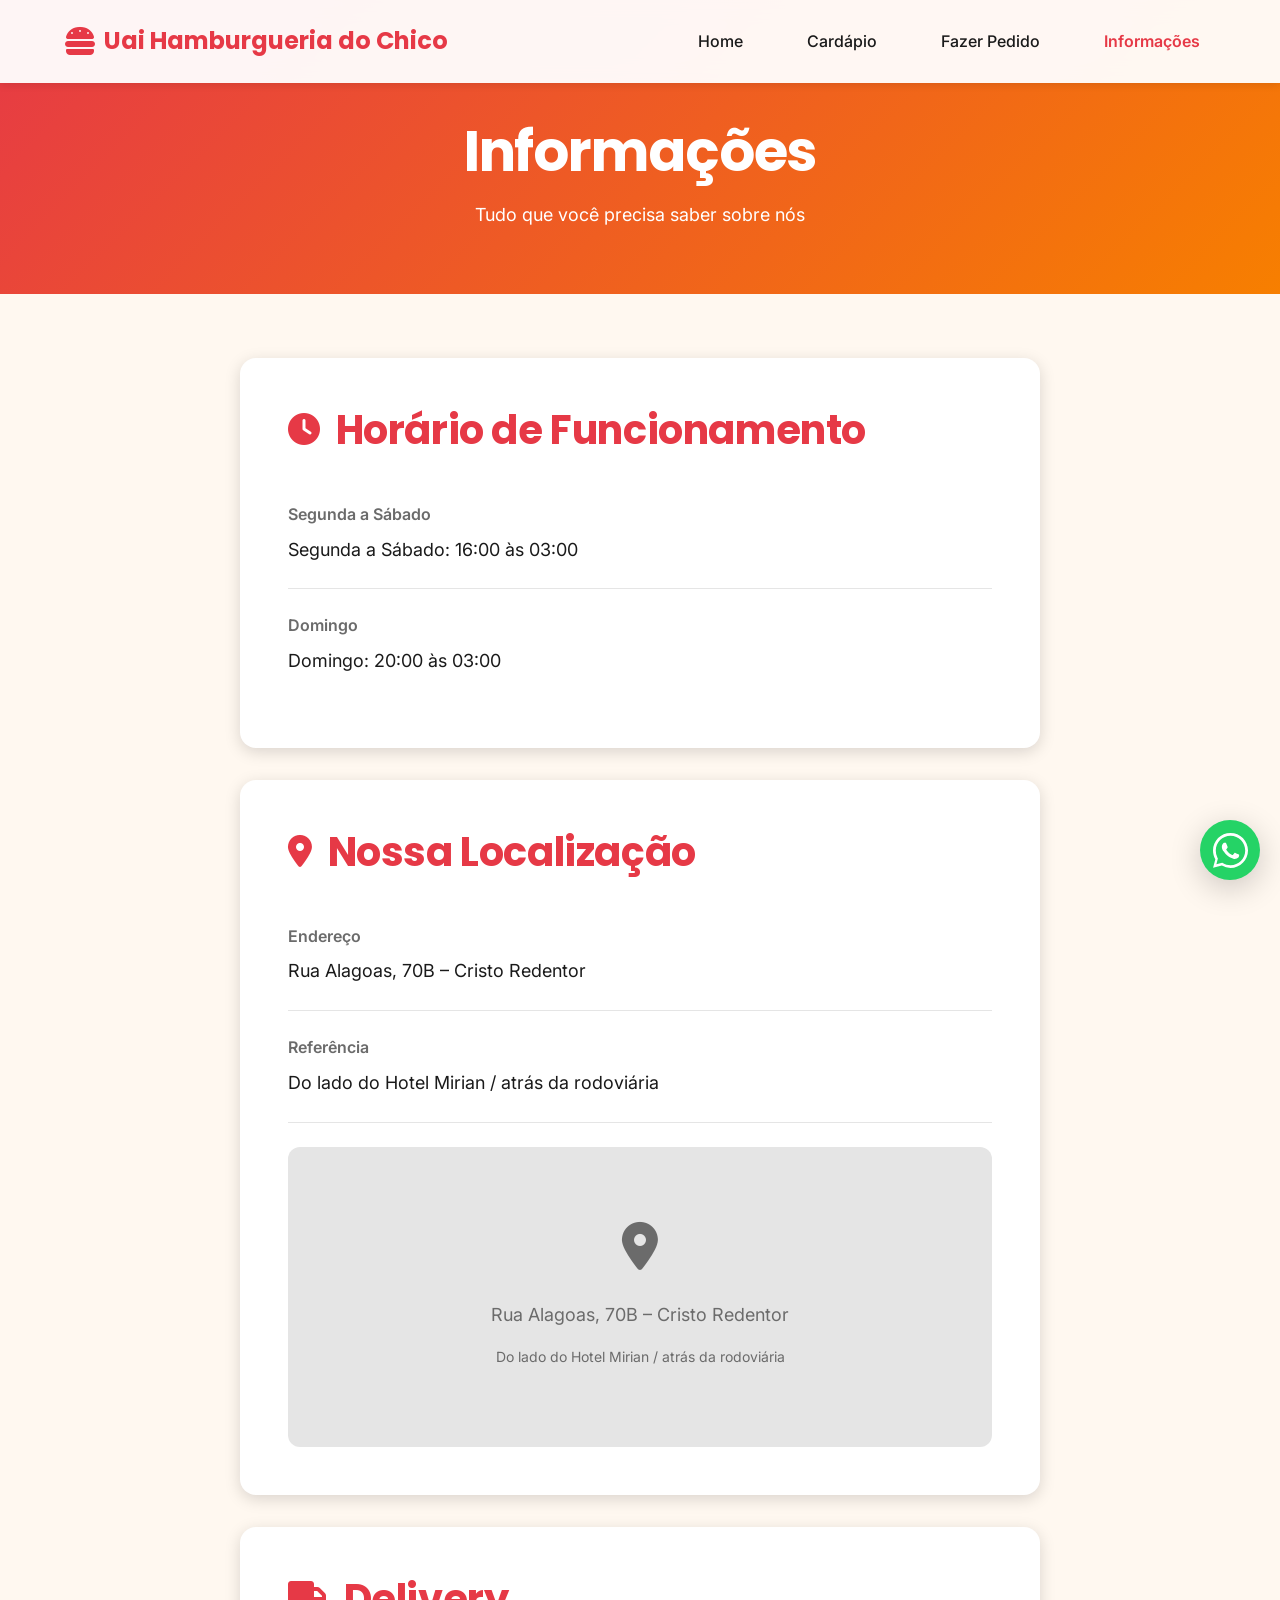
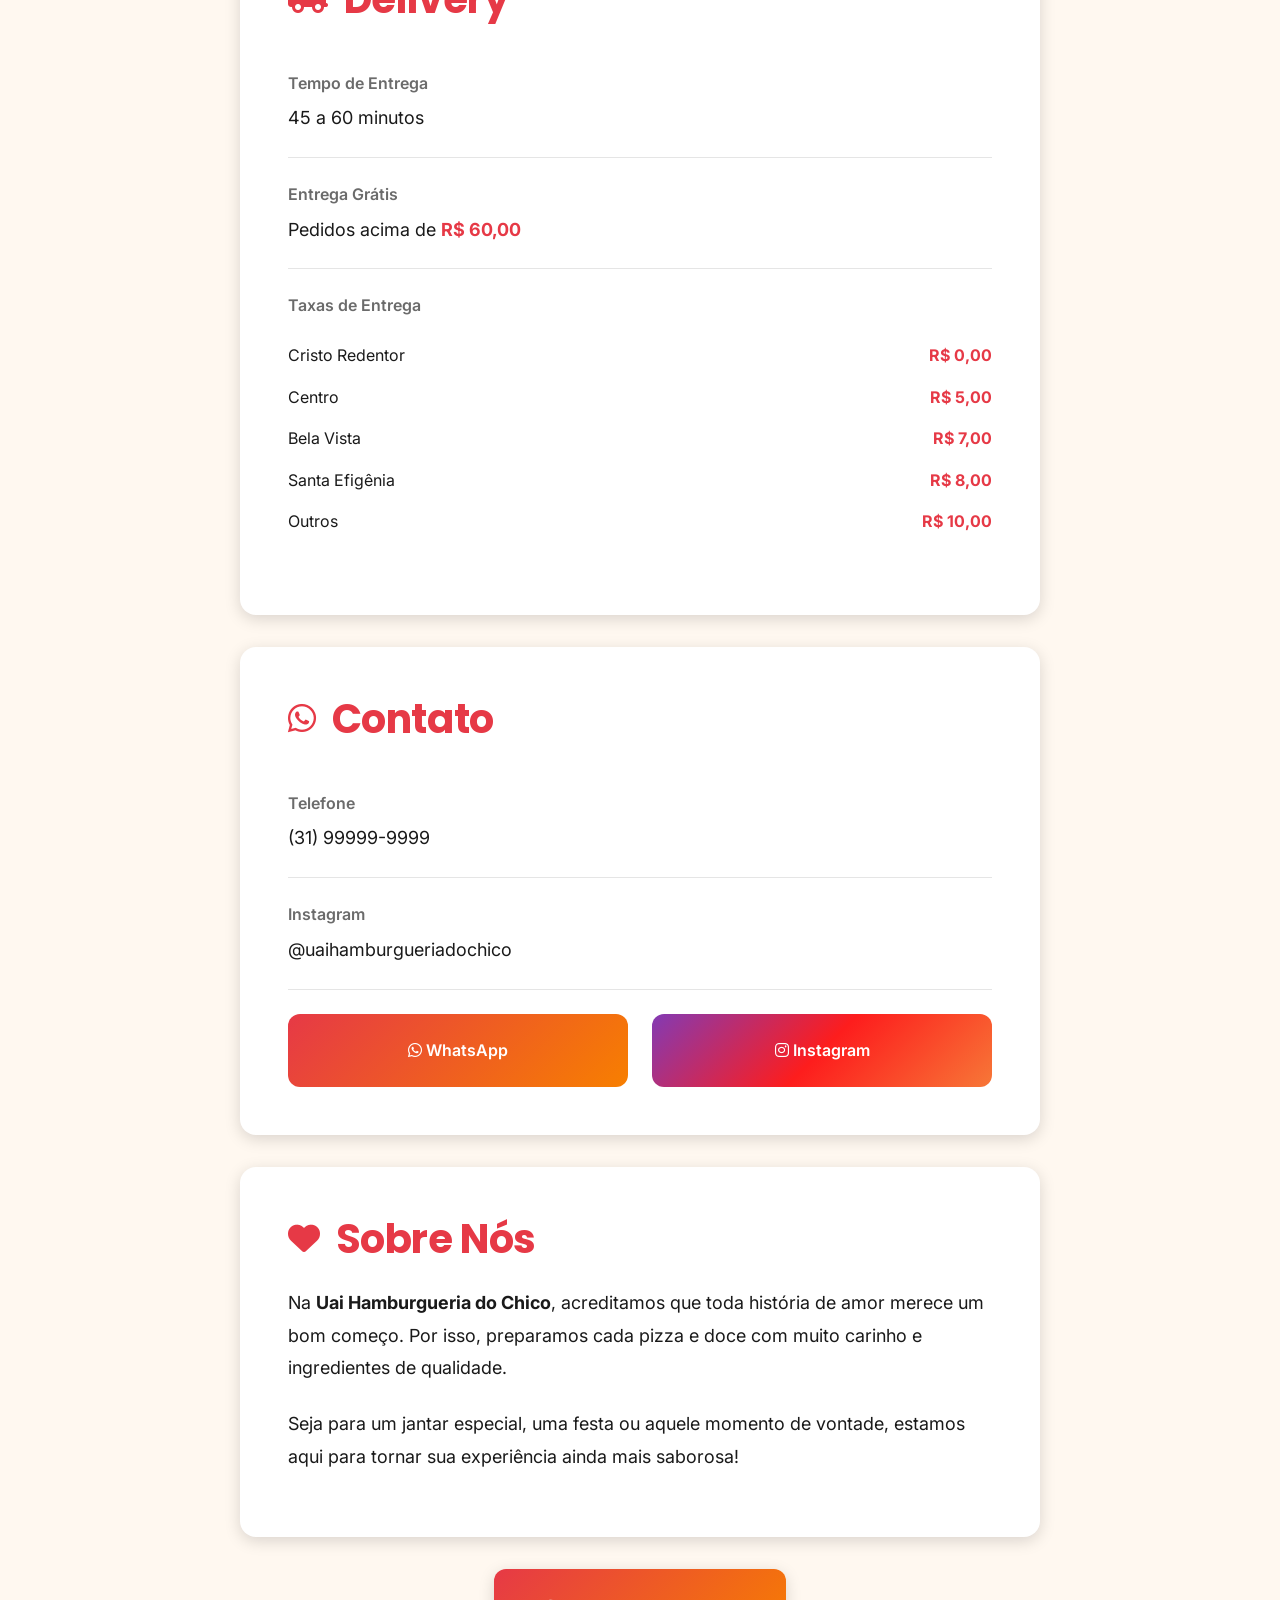
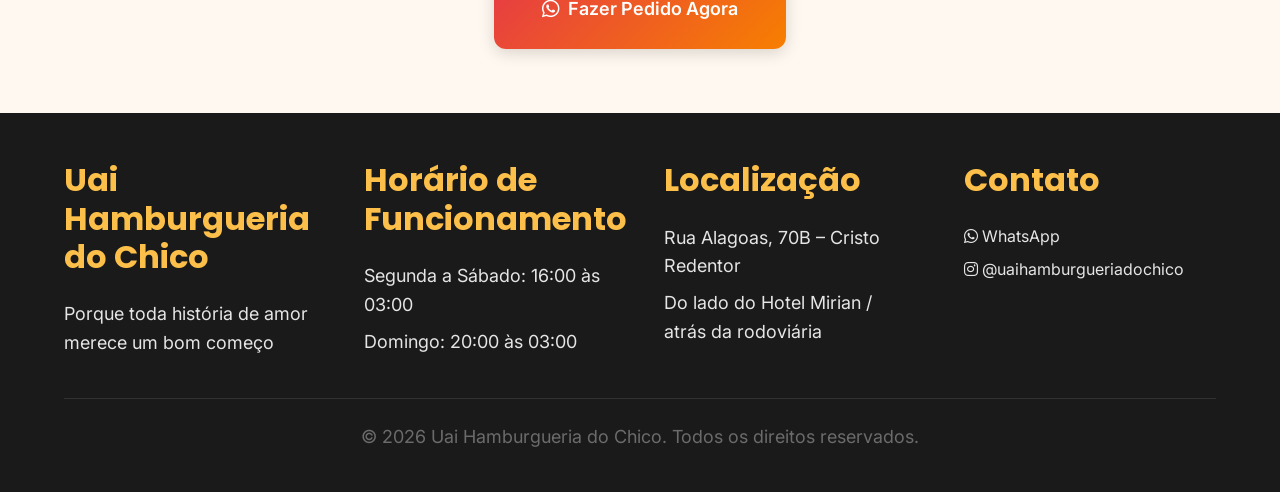
<file: info.html>
﻿<!DOCTYPE html>
<html lang="pt-BR">

<head>
    <meta charset="UTF-8">
    <meta name="viewport" content="width=device-width, initial-scale=1.0">
    <meta name="description" content="Informações sobre a Uai Hamburgueria do Chico - Horário, localização e contato">
    <meta name="theme-color" content="#E63946">

    <title>Informações - Uai Hamburgueria do Chico</title>

    <link rel="icon" type="image/png" href="images/favicon.png">
    <link rel="preconnect" href="https://fonts.googleapis.com">
    <link rel="preconnect" href="https://fonts.gstatic.com" crossorigin>
    <link rel="preconnect" href="https://cdnjs.cloudflare.com/ajax/libs/font-awesome/6.5.1" crossorigin>
    <link rel="preconnect" href="https://cdn.jsdelivr.net" crossorigin>
    <link
        href="https://fonts.googleapis.com/css2?family=Inter:wght@300;400;500;600;700&family=Poppins:wght@400;500;600;700;800&display=swap"
        rel="stylesheet">

    <!-- Perf Optimization: Preload Critical CSS -->
    <link rel="preload" href="css/styles.css" as="style">
    <link rel="preload" href="css/mobile.css" as="style">

    <link rel="stylesheet" href="css/styles.css">
    <link rel="stylesheet" href="css/mobile.css">

    <!-- FontAwesome -->
    <link rel="stylesheet" href="https://cdnjs.cloudflare.com/ajax/libs/font-awesome/6.5.1/css/all.min.css">
    <style>
        .page-header {
            background: var(--gradient-primary);
            color: var(--white);
            padding: calc(70px + var(--spacing-xl)) var(--spacing-md) var(--spacing-xl);
            text-align: center;
        }

        .info-card {
            background: var(--white);
            border-radius: var(--radius-lg);
            padding: var(--spacing-xl);
            box-shadow: var(--shadow-md);
            margin-bottom: var(--spacing-lg);
        }

        .info-card h2 {
            display: flex;
            align-items: center;
            gap: var(--spacing-sm);
            margin-bottom: var(--spacing-md);
            color: var(--primary);
        }

        .info-card-icon {
            font-size: 2rem;
        }

        .info-item {
            padding: var(--spacing-md) 0;
            border-bottom: 1px solid var(--light-gray);
        }

        .info-item:last-child {
            border-bottom: none;
        }

        .info-label {
            font-weight: 600;
            color: var(--gray);
            margin-bottom: var(--spacing-xs);
        }

        .info-value {
            font-size: 1.125rem;
        }

        .map-container {
            width: 100%;
            height: 300px;
            background: var(--light-gray);
            border-radius: var(--radius-md);
            display: flex;
            align-items: center;
            justify-content: center;
            margin-top: var(--spacing-md);
        }

        .social-links {
            display: flex;
            gap: var(--spacing-md);
            margin-top: var(--spacing-md);
        }

        .social-link {
            flex: 1;
            padding: var(--spacing-md);
            background: var(--gradient-primary);
            color: var(--white);
            border-radius: var(--radius-md);
            text-align: center;
            font-weight: 600;
            transition: all var(--transition-base);
        }

        .social-link:hover {
            transform: translateY(-2px);
            box-shadow: var(--shadow-lg);
        }
    </style>
</head>

<body>
    <!-- Header -->
    <header class="header">
        <nav class="nav">
            <a href="index.html" class="logo">
                <span class="logo-icon"><i class="fa-solid fa-burger"></i></span>
                <span>Uai Hamburgueria do Chico</span>
            </a>

            <ul class="nav-menu">
                <li><a href="index.html" class="nav-link">Home</a></li>
                <li><a href="cardapio.html" class="nav-link">Cardápio</a></li>
                <li><a href="pedido.html" class="nav-link">Fazer Pedido</a></li>
                <li><a href="info.html" class="nav-link">Informações</a></li>
            </ul>

            <button class="menu-toggle" aria-label="Menu">
                <span></span>
                <span></span>
                <span></span>
            </button>
        </nav>
    </header>

    <!-- Page Header -->
    <div class="page-header">
        <h1>Informações</h1>
        <p>Tudo que você precisa saber sobre nós</p>
    </div>

    <!-- Main Content -->
    <section class="section">
        <div class="container">
            <div style="max-width: 800px; margin: 0 auto;">
                <!-- Horário de Funcionamento -->
                <div class="info-card">
                    <h2>
                        <span class="info-card-icon"><i class="fa-solid fa-clock"></i></span>
                        Horário de Funcionamento
                    </h2>

                    <div class="info-item">
                        <div class="info-label">Segunda a Sábado</div>
                        <div class="info-value" id="hours-weekdays">16:00 às 03:00</div>
                    </div>

                    <div class="info-item">
                        <div class="info-label">Domingo</div>
                        <div class="info-value" id="hours-sunday">20:00 às 03:00</div>
                    </div>
                </div>

                <!-- Localização -->
                <div class="info-card">
                    <h2>
                        <span class="info-card-icon"><i class="fa-solid fa-location-dot"></i></span>
                        Nossa Localização
                    </h2>

                    <div class="info-item">
                        <div class="info-label">Endereço</div>
                        <div class="info-value" id="address">Rua Alagoas, 70B – Cristo Redentor</div>
                    </div>

                    <div class="info-item">
                        <div class="info-label">Referência</div>
                        <div class="info-value" id="address-complement">Do lado do Hotel Mirian / atrás da rodoviária
                        </div>
                    </div>

                    <div class="map-container">
                        <div style="text-align: center; color: var(--gray);">
                            <div style="font-size: 3rem; margin-bottom: var(--spacing-sm);"><i
                                    class="fa-solid fa-location-dot"></i></div>
                            <p>Rua Alagoas, 70B – Cristo Redentor</p>
                            <p style="font-size: 0.875rem;">Do lado do Hotel Mirian / atrás da rodoviária</p>
                        </div>
                    </div>
                </div>

                <!-- Delivery -->
                <div class="info-card">
                    <h2>
                        <span class="info-card-icon"><i class="fa-solid fa-truck"></i></span>
                        Delivery
                    </h2>

                    <div class="info-item">
                        <div class="info-label">Tempo de Entrega</div>
                        <div class="info-value" id="delivery-time">45 a 60 minutos</div>
                    </div>

                    <div class="info-item">
                        <div class="info-label">Entrega Grátis</div>
                        <div class="info-value">Pedidos acima de <strong style="color: var(--primary);">R$
                                60,00</strong></div>
                    </div>

                    <div class="info-item">
                        <div class="info-label">Taxas de Entrega</div>
                        <div id="delivery-fees" style="margin-top: var(--spacing-sm);">
                            <!-- Carregado via JS -->
                        </div>
                    </div>
                </div>

                <!-- Contato -->
                <div class="info-card">
                    <h2>
                        <span class="info-card-icon"><i class="fab fa-whatsapp"></i></span>
                        Contato
                    </h2>

                    <div class="info-item">
                        <div class="info-label">Telefone</div>
                        <div class="info-value" id="phone">(31) 99999-9999</div>
                    </div>

                    <div class="info-item">
                        <div class="info-label">Instagram</div>
                        <div class="info-value" id="instagram">@uaihamburgueriadochico</div>
                    </div>

                    <div class="social-links">
                        <a href="#" id="whatsapp-link" class="social-link">
                            <i class="fab fa-whatsapp"></i> WhatsApp
                        </a>
                        <a href="#" id="instagram-link" class="social-link"
                            style="background: linear-gradient(135deg, #833AB4 0%, #FD1D1D 50%, #F77737 100%);">
                            <i class="fab fa-instagram"></i> Instagram
                        </a>
                    </div>
                </div>

                <!-- Sobre -->
                <div class="info-card">
                    <h2>
                        <span class="info-card-icon"><i class="fa-solid fa-heart"></i></span>
                        Sobre Nós
                    </h2>

                    <p style="font-size: 1.125rem; line-height: 1.8;">
                        Na <strong>Uai Hamburgueria do Chico</strong>, acreditamos que toda história de amor merece um
                        bom
                        começo.
                        Por isso, preparamos cada pizza e doce com muito carinho e ingredientes de qualidade.
                    </p>

                    <p style="font-size: 1.125rem; line-height: 1.8; margin-top: var(--spacing-md);">
                        Seja para um jantar especial, uma festa ou aquele momento de vontade,
                        estamos aqui para tornar sua experiência ainda mais saborosa!
                    </p>
                </div>

                <div class="text-center mt-3">
                    <a href="pedido.html" class="btn btn-primary btn-large">
                        <span class="btn-icon"><i class="fab fa-whatsapp"></i></span>
                        Fazer Pedido Agora
                    </a>
                </div>
            </div>
        </div>
    </section>

    <!-- Footer -->
    <footer class="footer">
        <div class="container">
            <div class="footer-content">
                <div class="footer-section">
                    <h3>Uai Hamburgueria do Chico</h3>
                    <p>Porque toda história de amor merece um bom começo</p>
                </div>

                <div class="footer-section">
                    <h3>Horário de Funcionamento</h3>
                    <p id="footer-hours-weekdays"></p>
                    <p id="footer-hours-sunday"></p>
                </div>

                <div class="footer-section">
                    <h3>Localização</h3>
                    <p id="footer-address"></p>
                    <p id="footer-address-complement"></p>
                </div>

                <div class="footer-section">
                    <h3>Contato</h3>
                    <a href="#" id="footer-whatsapp"><i class="fab fa-whatsapp"></i> WhatsApp</a>
                    <a href="#" id="footer-instagram"><i class="fab fa-instagram"></i> Instagram</a>
                </div>
            </div>

            <div class="footer-bottom">
                <p>&copy; 2026 Uai Hamburgueria do Chico. Todos os direitos reservados.</p>
            </div>
        </div>
    </footer>

    <!-- WhatsApp Floating Button -->
    <a href="#" class="whatsapp-float" aria-label="WhatsApp">
        <svg viewBox="0 0 32 32" xmlns="http://www.w3.org/2000/svg">
            <path
                d="M16 0C7.164 0 0 7.163 0 16c0 2.826.736 5.587 2.138 8.024L.07 31.765l8.026-2.052A15.93 15.93 0 0 0 16 32c8.837 0 16-7.163 16-16S24.837 0 16 0zm0 29.455c-2.516 0-4.97-.702-7.095-2.03l-.51-.304-5.29 1.353 1.38-5.16-.334-.53A13.39 13.39 0 0 1 2.545 16c0-7.42 6.035-13.455 13.455-13.455S29.455 8.58 29.455 16 23.42 29.455 16 29.455z" />
            <path
                d="M23.14 19.47c-.39-.195-2.31-1.14-2.67-1.27-.36-.13-.62-.195-.88.195-.26.39-1.01 1.27-1.24 1.53-.23.26-.46.29-.85.1-.39-.195-1.645-.606-3.133-1.933-1.158-1.033-1.94-2.31-2.168-2.7-.228-.39-.024-.6.17-.795.175-.175.39-.455.585-.683.195-.228.26-.39.39-.65.13-.26.065-.487-.033-.683-.098-.195-.88-2.12-1.205-2.9-.317-.76-.64-.657-.88-.67-.228-.013-.487-.016-.747-.016s-.683.098-1.04.487c-.357.39-1.363 1.333-1.363 3.25s1.396 3.77 1.59 4.03c.195.26 2.745 4.19 6.65 5.875.93.402 1.656.642 2.222.822.934.297 1.785.255 2.458.155.75-.112 2.31-.944 2.635-1.856.325-.912.325-1.694.228-1.856-.098-.162-.358-.26-.748-.455z" />
        </svg>
    </a>

    <!-- Scripts -->
    <script src="js/data.js"></script>
    <script src="js/main.js"></script>
    <script>
        document.addEventListener('DOMContentLoaded', () => {
            const data = getData();

            // Atualiza informações
            document.getElementById('hours-weekdays').textContent = data.storeInfo.hours.weekdays;
            document.getElementById('hours-sunday').textContent = data.storeInfo.hours.sunday;
            document.getElementById('address').textContent = data.storeInfo.address;
            document.getElementById('address-complement').textContent = data.storeInfo.addressComplement;
            document.getElementById('phone').textContent = data.storeInfo.phone;
            document.getElementById('instagram').textContent = data.storeInfo.instagram;
            document.getElementById('delivery-time').textContent = data.config.estimatedDeliveryTime;

            // Taxas de entrega
            const deliveryFeesContainer = document.getElementById('delivery-fees');
            deliveryFeesContainer.innerHTML = data.deliveryFees.map(fee => `
        <div style="display: flex; justify-content: space-between; padding: var(--spacing-xs) 0;">
          <span>${fee.neighborhood}</span>
          <strong style="color: var(--primary);">${app.formatPrice(fee.fee)}</strong>
        </div>
      `).join('');

            // Links sociais
            const whatsappLink = `https://wa.me/${data.config.whatsappNumber}`;
            document.getElementById('whatsapp-link').href = whatsappLink;
            document.getElementById('instagram-link').href = `https://instagram.com/${data.storeInfo.instagram.replace('@', '')}`;

            // Atualiza footer
            document.getElementById('footer-hours-weekdays').textContent = data.storeInfo.hours.weekdays;
            document.getElementById('footer-hours-sunday').textContent = data.storeInfo.hours.sunday;
            document.getElementById('footer-address').textContent = data.storeInfo.address;
            document.getElementById('footer-address-complement').textContent = data.storeInfo.addressComplement;
            document.getElementById('footer-whatsapp').href = whatsappLink;
            document.getElementById('footer-instagram').href = `https://instagram.com/${data.storeInfo.instagram.replace('@', '')}`;
        });
    </script>
</body>

</html>
</file>
<file: css/styles.css>
﻿/* ========================================
   DESIGN SYSTEM - UAI HAMBURGUERIA DO CHICO
   ======================================== */

:root {
  /* Cores principais */
  --primary: #E63946;
  --primary-dark: #C1121F;
  --primary-light: #FF5A67;

  --secondary: #F77F00;
  --secondary-dark: #D56D00;
  --secondary-light: #FF9B33;

  --accent: #FCBF49;
  --accent-dark: #E5A835;

  /* Cores neutras */
  --dark: #1A1A1A;
  --dark-gray: #2D2D2D;
  --gray: #6B6B6B;
  --light-gray: #E5E5E5;
  --white: #FFFFFF;
  --cream: #FFF8F0;

  /* Gradientes */
  --gradient-primary: linear-gradient(135deg, var(--primary) 0%, var(--secondary) 100%);
  --gradient-warm: linear-gradient(135deg, var(--secondary) 0%, var(--accent) 100%);
  --gradient-overlay: linear-gradient(180deg, rgba(26, 26, 26, 0.7) 0%, rgba(26, 26, 26, 0.3) 100%);

  /* Sombras */
  --shadow-sm: 0 2px 8px rgba(0, 0, 0, 0.1);
  --shadow-md: 0 4px 16px rgba(0, 0, 0, 0.15);
  --shadow-lg: 0 8px 32px rgba(0, 0, 0, 0.2);
  --shadow-xl: 0 16px 48px rgba(0, 0, 0, 0.25);

  /* Espaçamentos */
  --spacing-xs: 0.5rem;
  --spacing-sm: 1rem;
  --spacing-md: 1.5rem;
  --spacing-lg: 2rem;
  --spacing-xl: 3rem;
  --spacing-2xl: 4rem;

  /* Bordas */
  --radius-sm: 8px;
  --radius-md: 12px;
  --radius-lg: 16px;
  --radius-xl: 24px;
  --radius-full: 9999px;

  /* Transições */
  --transition-fast: 150ms ease;
  --transition-base: 250ms ease;
  --transition-slow: 350ms ease;

  /* Tipografia */
  --font-primary: 'Poppins', -apple-system, BlinkMacSystemFont, 'Segoe UI', sans-serif;
  --font-secondary: 'Inter', -apple-system, BlinkMacSystemFont, 'Segoe UI', sans-serif;
}

/* ========================================
   RESET E BASE
   ======================================== */

* {
  margin: 0;
  padding: 0;
  box-sizing: border-box;
}

html {
  font-size: 16px;
  scroll-behavior: smooth;
  -webkit-font-smoothing: antialiased;
  -moz-osx-font-smoothing: grayscale;
}

body {
  font-family: var(--font-secondary);
  color: var(--dark);
  background-color: var(--cream);
  line-height: 1.6;
  overflow-x: hidden;
}

img {
  max-width: 100%;
  height: auto;
  display: block;
}

a {
  text-decoration: none;
  color: inherit;
  transition: all var(--transition-base);
}

button {
  border: none;
  background: none;
  cursor: pointer;
  font-family: inherit;
  transition: all var(--transition-base);
}

/* ========================================
   TIPOGRAFIA
   ======================================== */

h1,
h2,
h3,
h4,
h5,
h6 {
  font-family: var(--font-primary);
  font-weight: 700;
  line-height: 1.2;
  margin-bottom: var(--spacing-sm);
}

h1 {
  font-size: clamp(2rem, 5vw, 3.5rem);
  letter-spacing: -0.02em;
}

h2 {
  font-size: clamp(1.75rem, 4vw, 2.5rem);
  letter-spacing: -0.01em;
}

h3 {
  font-size: clamp(1.5rem, 3vw, 2rem);
}

h4 {
  font-size: clamp(1.25rem, 2.5vw, 1.5rem);
}

p {
  margin-bottom: var(--spacing-sm);
  font-size: clamp(1rem, 2vw, 1.125rem);
}

.text-gradient {
  background: var(--gradient-primary);
  -webkit-background-clip: text;
  -webkit-text-fill-color: transparent;
  background-clip: text;
}

/* ========================================
   LAYOUT
   ======================================== */

.container {
  width: 100%;
  max-width: 1200px;
  margin: 0 auto;
  padding: 0 var(--spacing-md);
}

.section {
  padding: var(--spacing-2xl) 0;
}

.section-title {
  text-align: center;
  margin-bottom: var(--spacing-xl);
}

/* ========================================
   HEADER & NAVIGATION
   ======================================== */

.header {
  position: fixed;
  top: 0;
  left: 0;
  right: 0;
  background: rgba(255, 255, 255, 0.95);
  backdrop-filter: blur(10px);
  box-shadow: var(--shadow-sm);
  z-index: 1000;
  transition: all var(--transition-base);
}

.header.scrolled {
  box-shadow: var(--shadow-md);
}

.nav {
  display: flex;
  align-items: center;
  justify-content: space-between;
  padding: var(--spacing-sm) var(--spacing-md);
  max-width: 1200px;
  margin: 0 auto;
}

.logo {
  display: flex;
  align-items: center;
  gap: var(--spacing-xs);
  font-family: var(--font-primary);
  font-size: 1.5rem;
  font-weight: 700;
  color: var(--primary);
}

.logo-icon {
  font-size: 2rem;
}

.nav-menu {
  display: flex;
  gap: var(--spacing-lg);
  list-style: none;
}

.nav-link {
  font-weight: 500;
  color: var(--dark);
  padding: var(--spacing-xs) var(--spacing-sm);
  border-radius: var(--radius-sm);
  transition: all var(--transition-base);
}

.nav-link:hover {
  color: var(--primary);
  background: rgba(230, 57, 70, 0.1);
}

.nav-link.active {
  color: var(--primary);
  font-weight: 600;
}

.menu-toggle {
  display: none;
  flex-direction: column;
  gap: 5px;
  padding: var(--spacing-xs);
}

.menu-toggle span {
  width: 25px;
  height: 3px;
  background: var(--dark);
  border-radius: var(--radius-full);
  transition: all var(--transition-base);
}

/* ========================================
   BUTTONS
   ======================================== */

.btn {
  display: inline-flex;
  align-items: center;
  justify-content: center;
  gap: var(--spacing-xs);
  padding: var(--spacing-sm) var(--spacing-lg);
  font-size: 1rem;
  font-weight: 600;
  border-radius: var(--radius-md);
  cursor: pointer;
  transition: all var(--transition-base);
  text-align: center;
  min-height: 48px;
  /* Touch-friendly */
}

.btn-primary {
  background: var(--gradient-primary);
  color: var(--white);
  box-shadow: var(--shadow-md);
}

.btn-primary:hover {
  transform: translateY(-2px);
  box-shadow: var(--shadow-lg);
}

.btn-primary:active {
  transform: translateY(0);
}

.btn-secondary {
  background: var(--white);
  color: var(--primary);
  border: 2px solid var(--primary);
}

.btn-secondary:hover {
  background: var(--primary);
  color: var(--white);
}

.btn-large {
  padding: var(--spacing-md) var(--spacing-xl);
  font-size: 1.125rem;
  min-height: 56px;
}

.btn-icon {
  font-size: 1.25rem;
}

/* ========================================
   CARDS
   ======================================== */

.card {
  background: var(--white);
  border-radius: var(--radius-lg);
  padding: var(--spacing-md);
  box-shadow: var(--shadow-sm);
  transition: all var(--transition-base);
}

.card:hover {
  box-shadow: var(--shadow-md);
  transform: translateY(-4px);
}

.card-image {
  width: 100%;
  height: 200px;
  object-fit: cover;
  border-radius: var(--radius-md);
  margin-bottom: var(--spacing-sm);
  background: var(--light-gray);
}

.card-title {
  font-size: 1.25rem;
  margin-bottom: var(--spacing-xs);
}

.card-description {
  color: var(--gray);
  font-size: 0.95rem;
  margin-bottom: var(--spacing-sm);
}

.card-price {
  font-size: 1.5rem;
  font-weight: 700;
  color: var(--primary);
}

/* ========================================
   GRID LAYOUTS
   ======================================== */

.grid {
  display: grid;
  gap: var(--spacing-lg);
}

.grid-2 {
  grid-template-columns: repeat(auto-fit, minmax(280px, 1fr));
}

.grid-3 {
  grid-template-columns: repeat(auto-fit, minmax(250px, 1fr));
}

.grid-4 {
  grid-template-columns: repeat(auto-fit, minmax(220px, 1fr));
}

/* ========================================
   HERO SECTION
   ======================================== */

.hero {
  min-height: 100vh;
  display: flex;
  align-items: center;
  justify-content: center;
  text-align: center;
  background: var(--gradient-primary);
  color: var(--white);
  padding: var(--spacing-2xl) var(--spacing-md);
  margin-top: 70px;
  position: relative;
  overflow: hidden;
}

.hero::before {
  content: '';
  position: absolute;
  top: 0;
  left: 0;
  right: 0;
  bottom: 0;
  background: url('data:image/svg+xml,<svg width="100" height="100" xmlns="http://www.w3.org/2000/svg"><circle cx="50" cy="50" r="2" fill="rgba(255,255,255,0.1)"/></svg>');
  opacity: 0.3;
}

.hero-content {
  position: relative;
  z-index: 1;
  max-width: 800px;
}

.hero-greeting {
  font-size: clamp(1.25rem, 3vw, 1.75rem);
  font-weight: 400;
  margin-bottom: var(--spacing-sm);
  opacity: 0.95;
}

.hero-title {
  font-size: clamp(2rem, 6vw, 4rem);
  margin-bottom: var(--spacing-md);
  line-height: 1.1;
}

.hero-tagline {
  font-size: clamp(1.125rem, 2.5vw, 1.5rem);
  font-weight: 300;
  margin-bottom: var(--spacing-xl);
  opacity: 0.9;
}

.hero-banner {
  background: rgba(255, 255, 255, 0.2);
  backdrop-filter: blur(10px);
  padding: var(--spacing-md);
  border-radius: var(--radius-lg);
  margin-bottom: var(--spacing-xl);
  border: 2px solid rgba(255, 255, 255, 0.3);
}

.hero-banner-text {
  font-size: clamp(1rem, 2vw, 1.25rem);
  font-weight: 600;
}

/* ========================================
   WHATSAPP FLOATING BUTTON
   ======================================== */

.whatsapp-float {
  position: fixed;
  bottom: 20px;
  right: 20px;
  width: 60px;
  height: 60px;
  background: #25D366;
  border-radius: var(--radius-full);
  display: flex;
  align-items: center;
  justify-content: center;
  box-shadow: var(--shadow-lg);
  z-index: 999;
  transition: all var(--transition-base);
  animation: pulse 2s infinite;
}

.whatsapp-float:hover {
  transform: scale(1.1);
  box-shadow: var(--shadow-xl);
}

.whatsapp-float svg {
  width: 35px;
  height: 35px;
  fill: var(--white);
}

@keyframes pulse {

  0%,
  100% {
    box-shadow: 0 0 0 0 rgba(37, 211, 102, 0.7);
  }

  50% {
    box-shadow: 0 0 0 15px rgba(37, 211, 102, 0);
  }
}

/* ========================================
   FOOTER
   ======================================== */

.footer {
  background: var(--dark);
  color: var(--white);
  padding: var(--spacing-xl) 0 var(--spacing-md);
}

.footer-content {
  display: grid;
  grid-template-columns: repeat(auto-fit, minmax(250px, 1fr));
  gap: var(--spacing-xl);
  margin-bottom: var(--spacing-lg);
}

.footer-section h3 {
  color: var(--accent);
  margin-bottom: var(--spacing-md);
}

.footer-section p,
.footer-section a {
  color: var(--light-gray);
  margin-bottom: var(--spacing-xs);
  display: block;
}

.footer-section a:hover {
  color: var(--accent);
}

.footer-bottom {
  text-align: center;
  padding-top: var(--spacing-md);
  border-top: 1px solid rgba(255, 255, 255, 0.1);
  color: var(--gray);
}

/* ========================================
   UTILITIES
   ======================================== */

.text-center {
  text-align: center;
}

.text-left {
  text-align: left;
}

.text-right {
  text-align: right;
}

.mt-1 {
  margin-top: var(--spacing-sm);
}

.mt-2 {
  margin-top: var(--spacing-md);
}

.mt-3 {
  margin-top: var(--spacing-lg);
}

.mb-1 {
  margin-bottom: var(--spacing-sm);
}

.mb-2 {
  margin-bottom: var(--spacing-md);
}

.mb-3 {
  margin-bottom: var(--spacing-lg);
}

.hidden {
  display: none !important;
}

.visible {
  display: block !important;
}

/* ========================================
   RESPONSIVE
   ======================================== */

@media (max-width: 768px) {
  .nav-menu {
    position: fixed;
    top: 70px;
    left: -100%;
    width: 100%;
    height: calc(100vh - 70px);
    background: var(--white);
    flex-direction: column;
    padding: var(--spacing-xl);
    gap: var(--spacing-md);
    box-shadow: var(--shadow-lg);
    transition: left var(--transition-slow);
  }

  .nav-menu.active {
    left: 0;
  }

  .menu-toggle {
    display: flex;
  }

  .menu-toggle.active span:nth-child(1) {
    transform: rotate(45deg) translate(7px, 7px);
  }

  .menu-toggle.active span:nth-child(2) {
    opacity: 0;
  }

  .menu-toggle.active span:nth-child(3) {
    transform: rotate(-45deg) translate(7px, -7px);
  }

  .hero {
    min-height: calc(100vh - 70px);
    padding: var(--spacing-xl) var(--spacing-md);
  }

  .section {
    padding: var(--spacing-xl) 0;
  }
}

@media (max-width: 480px) {
  :root {
    font-size: 14px;
  }

  .container {
    padding: 0 var(--spacing-sm);
  }

  .whatsapp-float {
    width: 56px;
    height: 56px;
    bottom: 16px;
    right: 16px;
  }
}

/* ========================================
   ANIMATIONS
   ======================================== */

@keyframes fadeIn {
  from {
    opacity: 0;
    transform: translateY(20px);
  }

  to {
    opacity: 1;
    transform: translateY(0);
  }
}

.fade-in {
  animation: fadeIn 0.6s ease forwards;
}

.fade-in-delay-1 {
  animation-delay: 0.1s;
}

.fade-in-delay-2 {
  animation-delay: 0.2s;
}

.fade-in-delay-3 {
  animation-delay: 0.3s;
}

/* ícones dos cards "Como Funciona" */
.how-icon {
  font-size: 3.5rem;
  margin-bottom: 1rem;
  color: var(--primary);
  line-height: 1;
}

/* ======================================
   BUSCA DE BAIRRO (DELIVERY)
   ====================================== */

.address-search-wrapper {
  position: relative;
}

.neighborhood-suggestions {
  position: absolute;
  top: calc(100% + 4px);
  left: 0;
  right: 0;
  background: var(--white);
  border: 2px solid var(--primary);
  border-radius: var(--radius-md);
  box-shadow: 0 8px 24px rgba(0, 0, 0, 0.12);
  z-index: 500;
  max-height: 220px;
  overflow-y: auto;
}

.neighborhood-suggestion-item {
  display: flex;
  justify-content: space-between;
  align-items: center;
  padding: 12px 16px;
  cursor: pointer;
  border-bottom: 1px solid var(--light-gray);
  transition: background 0.15s;
}

.neighborhood-suggestion-item:last-child {
  border-bottom: none;
}

.neighborhood-suggestion-item:hover {
  background: rgba(230, 57, 70, 0.06);
}

.suggestion-name {
  display: flex;
  align-items: center;
  gap: 8px;
  font-weight: 600;
  color: var(--dark);
  font-size: 0.9rem;
}

.suggestion-name i {
  color: var(--primary);
}

.suggestion-fee {
  font-size: 0.9rem;
  font-weight: 700;
  color: var(--dark-gray);
}

.neighborhood-suggestion-empty {
  padding: 14px 16px;
  font-size: 0.85rem;
  color: var(--gray);
  display: flex;
  align-items: center;
  gap: 8px;
}

/* Card de confirmação de bairro selecionado */
.delivery-fee-card {
  border-radius: var(--radius-md);
  background: linear-gradient(135deg, #f0fdf4, #dcfce7);
  border: 2px solid #10B981;
  padding: var(--spacing-md);
  margin-bottom: var(--spacing-md);
}

.delivery-fee-info {
  display: flex;
  align-items: center;
  gap: var(--spacing-md);
  justify-content: space-between;
  flex-wrap: wrap;
}

.delivery-fee-label {
  font-size: 0.75rem;
  text-transform: uppercase;
  letter-spacing: 0.05em;
  color: #065F46;
  font-weight: 600;
}

.delivery-fee-neighborhood {
  font-size: 1.05rem;
  font-weight: 700;
  color: #065F46;
}

.delivery-fee-value {
  font-size: 1.2rem;
  font-weight: 800;
  color: #047857;
}

.delivery-fee-change {
  background: transparent;
  border: 2px solid #10B981;
  color: #065F46;
  border-radius: var(--radius-sm);
  padding: 6px 12px;
  font-size: 0.82rem;
  font-weight: 600;
  cursor: pointer;
  transition: all 0.2s;
  display: flex;
  align-items: center;
  gap: 4px;
  white-space: nowrap;
}

.delivery-fee-change:hover {
  background: #10B981;
  color: #fff;
}

/* ======================================
   FORMA DE PAGAMENTO
   ====================================== */

.payment-options {
  display: grid;
  grid-template-columns: repeat(4, 1fr);
  gap: 10px;
  margin-top: 12px;
}

@media (max-width: 480px) {
  .payment-options {
    grid-template-columns: repeat(2, 1fr);
  }
}

.payment-option {
  cursor: pointer;
  display: block;
}

.payment-option input[type="radio"] {
  display: none;
}

.payment-option-content {
  display: flex;
  flex-direction: column;
  align-items: center;
  gap: 8px;
  padding: 16px 8px;
  border: 2px solid var(--light-gray);
  border-radius: var(--radius-md);
  background: var(--white);
  transition: all 0.2s;
  text-align: center;
}

.payment-option-content:hover {
  border-color: var(--primary);
  background: rgba(230, 57, 70, 0.04);
}

.payment-option input[type="radio"]:checked+.payment-option-content {
  border-color: var(--primary);
  background: rgba(230, 57, 70, 0.06);
  box-shadow: 0 0 0 3px rgba(230, 57, 70, 0.15);
}

.payment-icon {
  font-size: 1.8rem;
}

.payment-label {
  font-size: 0.82rem;
  font-weight: 700;
  color: var(--dark);
}

.form-select {
  width: 100%;
  padding: 12px 16px;
  border: 2px solid var(--light-gray);
  border-radius: var(--radius-md);
  font-size: 1rem;
  font-family: inherit;
  background: var(--white);
  color: var(--dark);
  cursor: pointer;
  transition: border-color 0.2s;
  appearance: none;
  background-image: url("data:image/svg+xml,%3Csvg xmlns='http://www.w3.org/2000/svg' width='12' height='12' viewBox='0 0 12 12'%3E%3Cpath fill='%236B7280' d='M6 8L1 3h10z'/%3E%3C/svg%3E");
  background-repeat: no-repeat;
  background-position: right 14px center;
  padding-right: 36px;
}

.form-select:focus {
  outline: none;
  border-color: var(--primary);
}

/* ======================================
   CUPOM DE DESCONTO
   ====================================== */

.coupon-input-row {
  display: flex;
  gap: 10px;
  align-items: center;
  margin-top: 10px;
}

.coupon-field {
  flex: 1;
  font-weight: 700;
  letter-spacing: .04em;
}

.btn-coupon-apply {
  background: var(--primary);
  color: var(--white);
  border: none;
  padding: 12px 20px;
  border-radius: var(--radius-md);
  font-weight: 700;
  font-size: 0.9rem;
  cursor: pointer;
  white-space: nowrap;
  transition: background 0.2s, transform 0.1s;
}

.btn-coupon-apply:hover {
  background: var(--primary-dark, #c1121f);
  transform: translateY(-1px);
}

.coupon-applied-card {
  display: flex;
  align-items: center;
  justify-content: space-between;
  background: linear-gradient(135deg, #f0fdf4, #dcfce7);
  border: 2px solid #10B981;
  border-radius: 10px;
  padding: 14px 16px;
  margin-top: 12px;
}

.coupon-applied-info {
  display: flex;
  align-items: center;
  gap: 12px;
}

.coupon-applied-code {
  font-weight: 800;
  font-size: 1rem;
  color: #065F46;
  letter-spacing: .08em;
}

.coupon-applied-desc {
  font-size: 0.82rem;
  color: #047857;
  margin-top: 2px;
}

.coupon-remove-btn {
  background: transparent;
  border: 2px solid #10B981;
  color: #065F46;
  width: 32px;
  height: 32px;
  border-radius: 50%;
  cursor: pointer;
  display: flex;
  align-items: center;
  justify-content: center;
  font-size: 0.9rem;
  transition: all 0.2s;
  flex-shrink: 0;
}

.coupon-remove-btn:hover {
  background: #10B981;
  color: #fff;
}

.discount-row {
  display: flex;
  justify-content: space-between;
  font-size: 0.9rem;
  color: #065F46;
  font-weight: 600;
  padding: 4px 0;
}

/* ========================================
   SKELETON SCREEN (Loading State)
   ======================================== */
@keyframes skeleton-shimmer {
  0% {
    background-position: -400px 0;
  }

  100% {
    background-position: 400px 0;
  }
}

.skeleton {
  background: linear-gradient(90deg, #f0f0f0 25%, #e8e8e8 50%, #f0f0f0 75%);
  background-size: 800px 100%;
  animation: skeleton-shimmer 1.4s infinite;
  border-radius: 8px;
}

.skeleton-card {
  background: #fff;
  border-radius: 12px;
  overflow: hidden;
  box-shadow: 0 2px 8px rgba(0, 0, 0, 0.08);
}

.skeleton-image {
  height: 180px;
  width: 100%;
}

.skeleton-text {
  height: 16px;
  margin: 12px 16px 8px;
}

.skeleton-text.short {
  width: 60%;
  height: 14px;
  margin-bottom: 16px;
}
</file>
<file: css/mobile.css>
﻿/* =====================================================
   MOBILE.CSS - UAI HAMBURGUERIA DO CHICO
   Responsividade para Tablets (768px) e Mobile (480px)
   ===================================================== */

/* =====================================================
   TABLET (até 768px)
   ===================================================== */
@media (max-width: 768px) {

    /* ---- CONTAINER ---- */
    .container {
        padding: 0 var(--spacing-sm);
    }

    .section {
        padding: var(--spacing-xl) 0;
    }

    /* ---- NAVEGAÇÃO ---- */
    .nav {
        padding: var(--spacing-sm);
        position: relative;
    }

    .nav-menu {
        display: none;
        position: absolute;
        top: 100%;
        left: 0;
        right: 0;
        background: rgba(255, 255, 255, 0.97);
        backdrop-filter: blur(10px);
        flex-direction: column;
        gap: 0;
        padding: var(--spacing-sm) 0;
        box-shadow: var(--shadow-md);
        border-top: 1px solid var(--light-gray);
        z-index: 999;
    }

    .nav-menu.active {
        display: flex;
    }

    .nav-menu li {
        width: 100%;
    }

    .nav-link {
        display: block;
        padding: var(--spacing-sm) var(--spacing-md);
        border-radius: 0;
        font-size: 1.05rem;
        border-bottom: 1px solid var(--light-gray);
    }

    .nav-link:last-child {
        border-bottom: none;
    }

    .menu-toggle {
        display: flex;
    }

    .logo {
        font-size: 1.25rem;
    }

    .logo-icon {
        font-size: 1.5rem;
    }

    /* ---- HERO ---- */
    .hero {
        padding: var(--spacing-xl) var(--spacing-sm);
        min-height: auto;
        padding-top: 100px;
    }

    .hero-buttons {
        display: flex;
        flex-direction: column;
        gap: var(--spacing-sm);
        align-items: center;
    }

    .hero-buttons .btn {
        width: 100%;
        max-width: 320px;
    }

    /* ---- BUTTONS ---- */
    .btn {
        padding: var(--spacing-sm) var(--spacing-md);
        font-size: 0.95rem;
        min-height: 48px;
    }

    .btn-large {
        padding: var(--spacing-sm) var(--spacing-lg);
        font-size: 1rem;
    }

    /* ---- CARDS ---- */
    .card-image {
        height: 160px;
    }

    .card-title {
        font-size: 1.1rem;
    }

    .card-price {
        font-size: 1.25rem;
    }

    /* ---- GRIDS ---- */
    .grid-2,
    .grid-3,
    .grid-4 {
        grid-template-columns: repeat(auto-fit, minmax(240px, 1fr));
    }

    /* ---- FOOTER ---- */
    .footer-content {
        grid-template-columns: 1fr 1fr;
        gap: var(--spacing-md);
    }

    /* ---- WHATSAPP FLOAT ---- */
    .whatsapp-float {
        bottom: 16px;
        right: 16px;
        width: 52px;
        height: 52px;
    }

    /* ---- ORDER PAGE (pedido.html) ---- */
    .order-layout {
        grid-template-columns: 1fr !important;
    }

    .order-summary-sticky {
        position: static !important;
    }

    /* ---- CATEGORY TABS (cardápio) ---- */
    .category-tabs {
        padding: var(--spacing-sm) 0;
        gap: var(--spacing-xs);
    }

    .category-tab {
        padding: 8px 14px;
        font-size: 0.85rem;
    }
}

/* =====================================================
   MOBILE (até 480px)
   ===================================================== */
@media (max-width: 480px) {

    /* ---- GERAL ---- */
    :root {
        --spacing-xl: 2rem;
        --spacing-2xl: 2.5rem;
    }

    .container {
        padding: 0 12px;
    }

    .section {
        padding: var(--spacing-lg) 0;
    }

    /* ---- TIPOGRAFIA ---- */
    h1 {
        font-size: 1.8rem;
    }

    h2 {
        font-size: 1.5rem;
    }

    h3 {
        font-size: 1.2rem;
    }

    .section-title h2 {
        font-size: 1.4rem;
    }

    /* ---- HERO ---- */
    .hero {
        padding: 90px 12px var(--spacing-lg);
    }

    .hero-banner {
        padding: var(--spacing-sm);
    }

    .hero-banner-text {
        font-size: 0.9rem;
    }

    /* ---- CARDS ---- */
    .card {
        padding: var(--spacing-sm);
    }

    .card-image {
        height: 150px;
    }

    .card-title {
        font-size: 1rem;
    }

    .card-price {
        font-size: 1.1rem;
    }

    /* Botão no card vai para nova linha em telas muito pequenas */
    .card>div:last-child {
        flex-wrap: wrap;
        gap: var(--spacing-xs);
    }

    /* ---- GRIDS ---- */
    .grid-2,
    .grid-3,
    .grid-4 {
        grid-template-columns: 1fr;
    }

    /* ---- FOOTER ---- */
    .footer-content {
        grid-template-columns: 1fr;
    }

    /* ---- FORM COMPONENTS ---- */
    .form-group {
        margin-bottom: var(--spacing-sm);
    }

    /* ---- PAGE HEADER ---- */
    .page-header {
        padding: 100px 12px var(--spacing-md) !important;
    }

    .page-header h1 {
        font-size: 1.5rem;
    }
}

/* =====================================================
   ADMIN PANEL - MOBILE COMPLETO
   ===================================================== */
@media (max-width: 768px) {

    /* ---- ADMIN SIDEBAR / TABS ---- */
    .admin-container {
        flex-direction: column !important;
    }

    .admin-sidebar {
        width: 100% !important;
        height: auto !important;
        position: static !important;
        overflow: visible !important;
        display: flex !important;
        flex-wrap: wrap !important;
        gap: 4px !important;
        padding: var(--spacing-sm) !important;
        border-bottom: 2px solid var(--light-gray) !important;
        border-right: none !important;
    }

    .admin-nav-item {
        flex: 1 1 auto !important;
        min-width: 80px !important;
        text-align: center !important;
        flex-direction: column !important;
        padding: 8px 6px !important;
        font-size: 0.78rem !important;
        gap: 4px !important;
        border-radius: var(--radius-sm) !important;
    }

    .admin-nav-item i {
        font-size: 1.1rem !important;
        margin: 0 !important;
    }

    .admin-content {
        padding: var(--spacing-sm) !important;
    }

    .admin-main {
        padding: var(--spacing-sm) !important;
    }

    /* ---- ADMIN HEADER ---- */
    .admin-header {
        padding: var(--spacing-sm) !important;
        flex-wrap: wrap !important;
        gap: var(--spacing-xs) !important;
    }

    .admin-header h1 {
        font-size: 1.3rem !important;
    }

    /* ---- ADMIN PRODUCT TABLE ---- */
    .products-table {
        display: block !important;
        overflow-x: auto !important;
        -webkit-overflow-scrolling: touch !important;
    }

    .products-table th,
    .products-table td {
        min-width: 100px;
        font-size: 0.82rem;
        padding: 8px !important;
    }

    /* ---- ADMIN STATS CARDS ---- */
    .stats-grid {
        grid-template-columns: repeat(2, 1fr) !important;
        gap: var(--spacing-sm) !important;
    }

    .stat-card {
        padding: var(--spacing-sm) !important;
    }

    .stat-value {
        font-size: 1.5rem !important;
    }

    /* ---- ADMIN MODAIS ---- */
    .modal-overlay,
    .product-modal-overlay {
        align-items: flex-end !important;
        padding: 0 !important;
    }

    .modal,
    .product-modal-content {
        width: 100% !important;
        max-width: 100% !important;
        border-radius: var(--radius-lg) var(--radius-lg) 0 0 !important;
        max-height: 90vh !important;
        overflow-y: auto !important;
        margin: 0 !important;
    }

    .product-modal {
        align-items: flex-end !important;
    }

    /* ---- ADMIN FORMULÁRIOS ---- */
    .form-row {
        flex-direction: column !important;
        gap: var(--spacing-sm) !important;
    }

    .form-col {
        width: 100% !important;
    }

    /* ---- ADMIN ORDERS ---- */
    .orders-toolbar {
        flex-direction: column !important;
        gap: var(--spacing-sm) !important;
    }

    .orders-filters {
        flex-wrap: wrap !important;
        gap: 6px !important;
    }

    .order-filter-btn {
        font-size: 0.8rem !important;
        padding: 6px 10px !important;
    }

    .order-card {
        padding: var(--spacing-sm) !important;
    }

    .order-actions {
        flex-wrap: wrap !important;
        gap: 6px !important;
    }

    .order-actions .btn,
    .order-actions button {
        font-size: 0.8rem !important;
        padding: 6px 12px !important;
        min-height: 36px !important;
    }

    /* ---- ADMIN CONFIG FORM ---- */
    .config-form .form-group {
        margin-bottom: var(--spacing-sm) !important;
    }

    .config-actions {
        flex-direction: column !important;
        gap: var(--spacing-sm) !important;
    }

    .config-actions .btn {
        width: 100% !important;
        text-align: center !important;
    }

    /* ---- IMAGE UPLOAD AREA ---- */
    #image-upload-area {
        min-height: 140px !important;
    }

    /* ---- DELIVERY FEES TABLE ---- */
    .delivery-table {
        font-size: 0.85rem !important;
    }

    /* ---- COUPONS ---- */
    .coupon-card {
        padding: var(--spacing-sm) !important;
    }

    .coupon-actions {
        flex-wrap: wrap !important;
    }
}

@media (max-width: 480px) {

    /* ---- ADMIN SIDEBAR ULTRA PEQUENO ---- */
    .admin-nav-item span:not(.nav-label) {
        display: none !important;
    }

    .admin-nav-item {
        min-width: 52px !important;
        padding: 8px 4px !important;
    }

    /* ---- STATS 2x2 ---- */
    .stats-grid {
        grid-template-columns: 1fr 1fr !important;
    }

    /* ---- BOTÕES DO ADMIN ---- */
    .admin-header .btn {
        font-size: 0.82rem !important;
        padding: var(--spacing-xs) var(--spacing-sm) !important;
    }
}

/* =====================================================
   PEDIDO.HTML MOBILE
   ===================================================== */
@media (max-width: 768px) {

    /* Layout de duas colunas vira coluna única */
    .checkout-layout,
    div.grid.grid-2 {
        display: flex !important;
        flex-direction: column !important;
    }

    /* Botões de tipo de entrega */
    .delivery-type-buttons {
        flex-direction: column !important;
        gap: var(--spacing-sm) !important;
    }

    .delivery-type-btn {
        width: 100% !important;
        justify-content: center !important;
    }

    /* Resumo do pedido */
    .cart-summary {
        position: static !important;
        order: -1 !important;
    }

    /* Campos de form em tela pequena */
    input[type="text"],
    input[type="tel"],
    input[type="email"],
    input[type="number"],
    select,
    textarea {
        font-size: 16px !important;
        /* Evita zoom no iOS */
    }
}

/* =====================================================
   PEDIDO.HTML - cards de produto no carrinho
   ===================================================== */
@media (max-width: 480px) {
    .product-card-mini {
        flex-direction: column !important;
        align-items: flex-start !important;
    }

    .product-quantity-controls {
        margin-top: 8px;
        width: 100%;
        justify-content: space-between !important;
    }
}

/* =====================================================
   TOAST NOTIFICATIONS
   ===================================================== */
@media (max-width: 480px) {
    .toast-container {
        left: 12px !important;
        right: 12px !important;
        bottom: 12px !important;
        top: auto !important;
    }

    .toast {
        width: 100% !important;
        max-width: 100% !important;
    }
}
</file>
